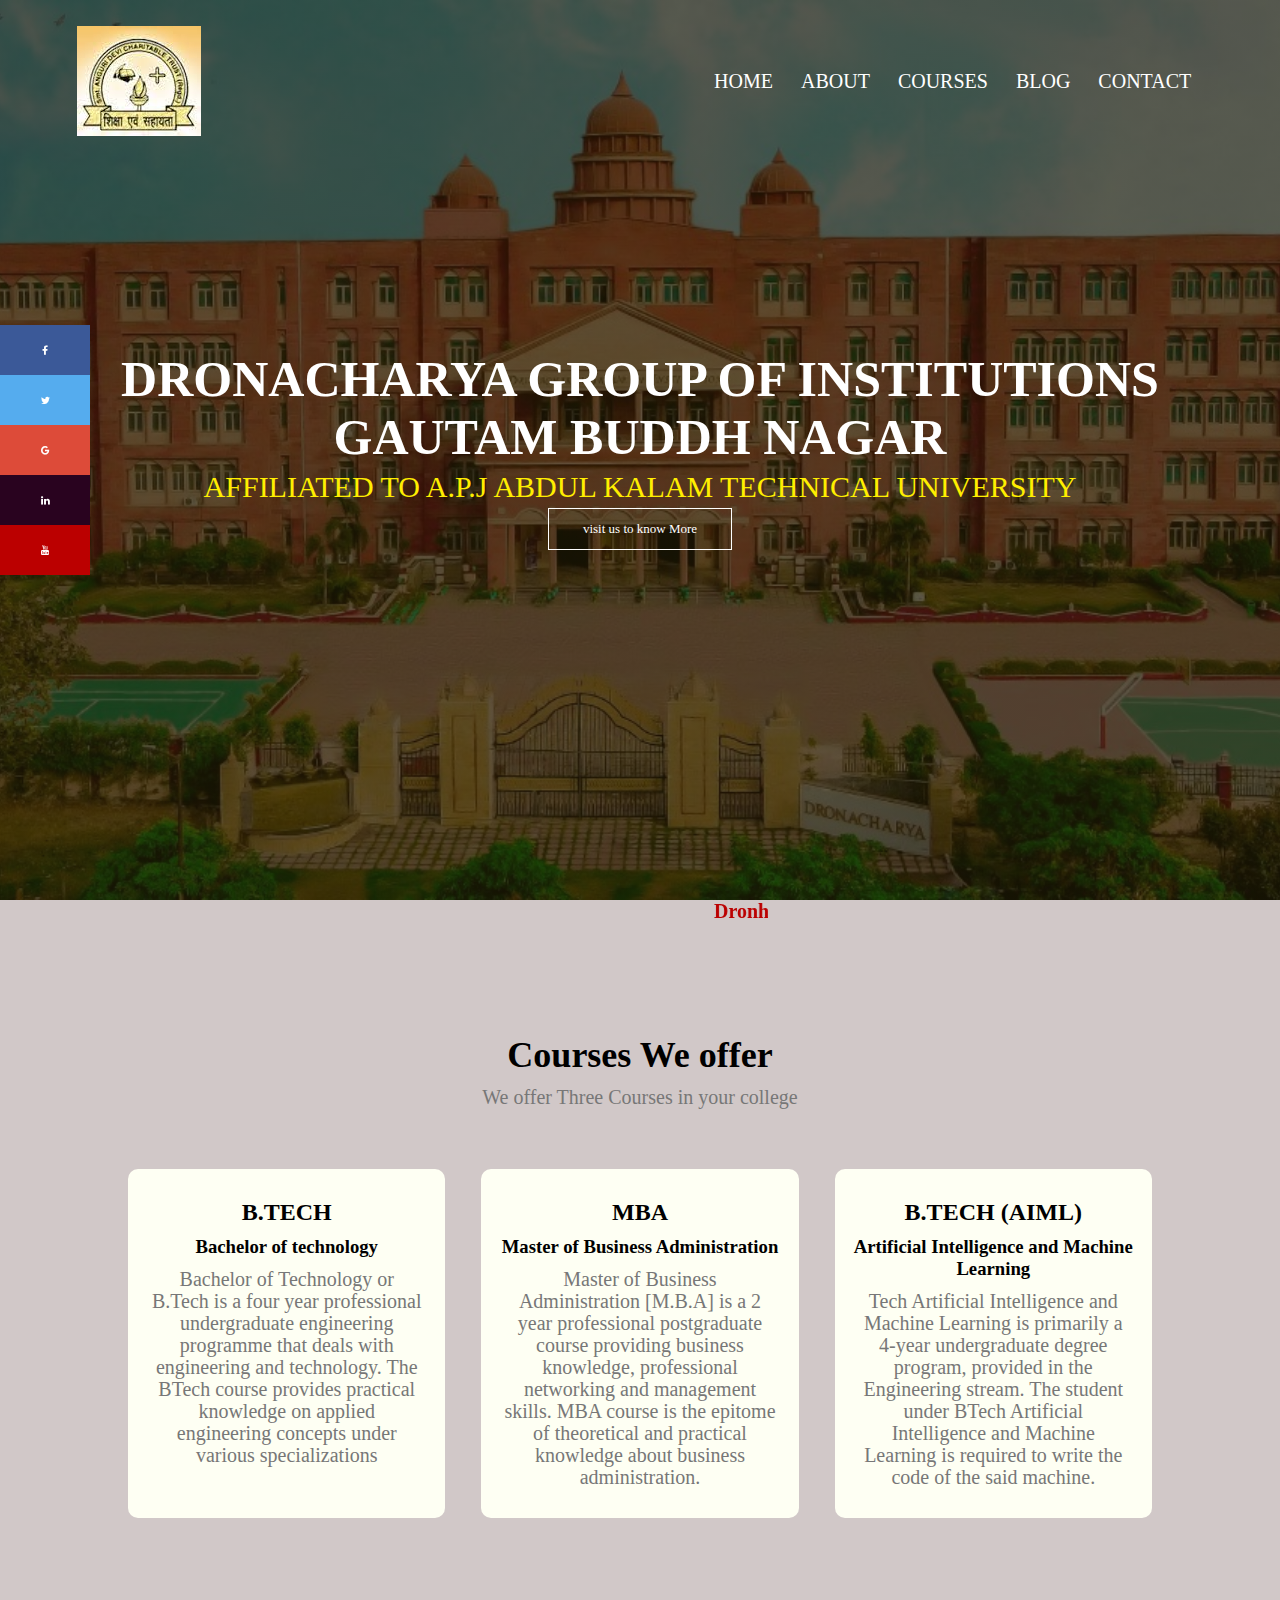
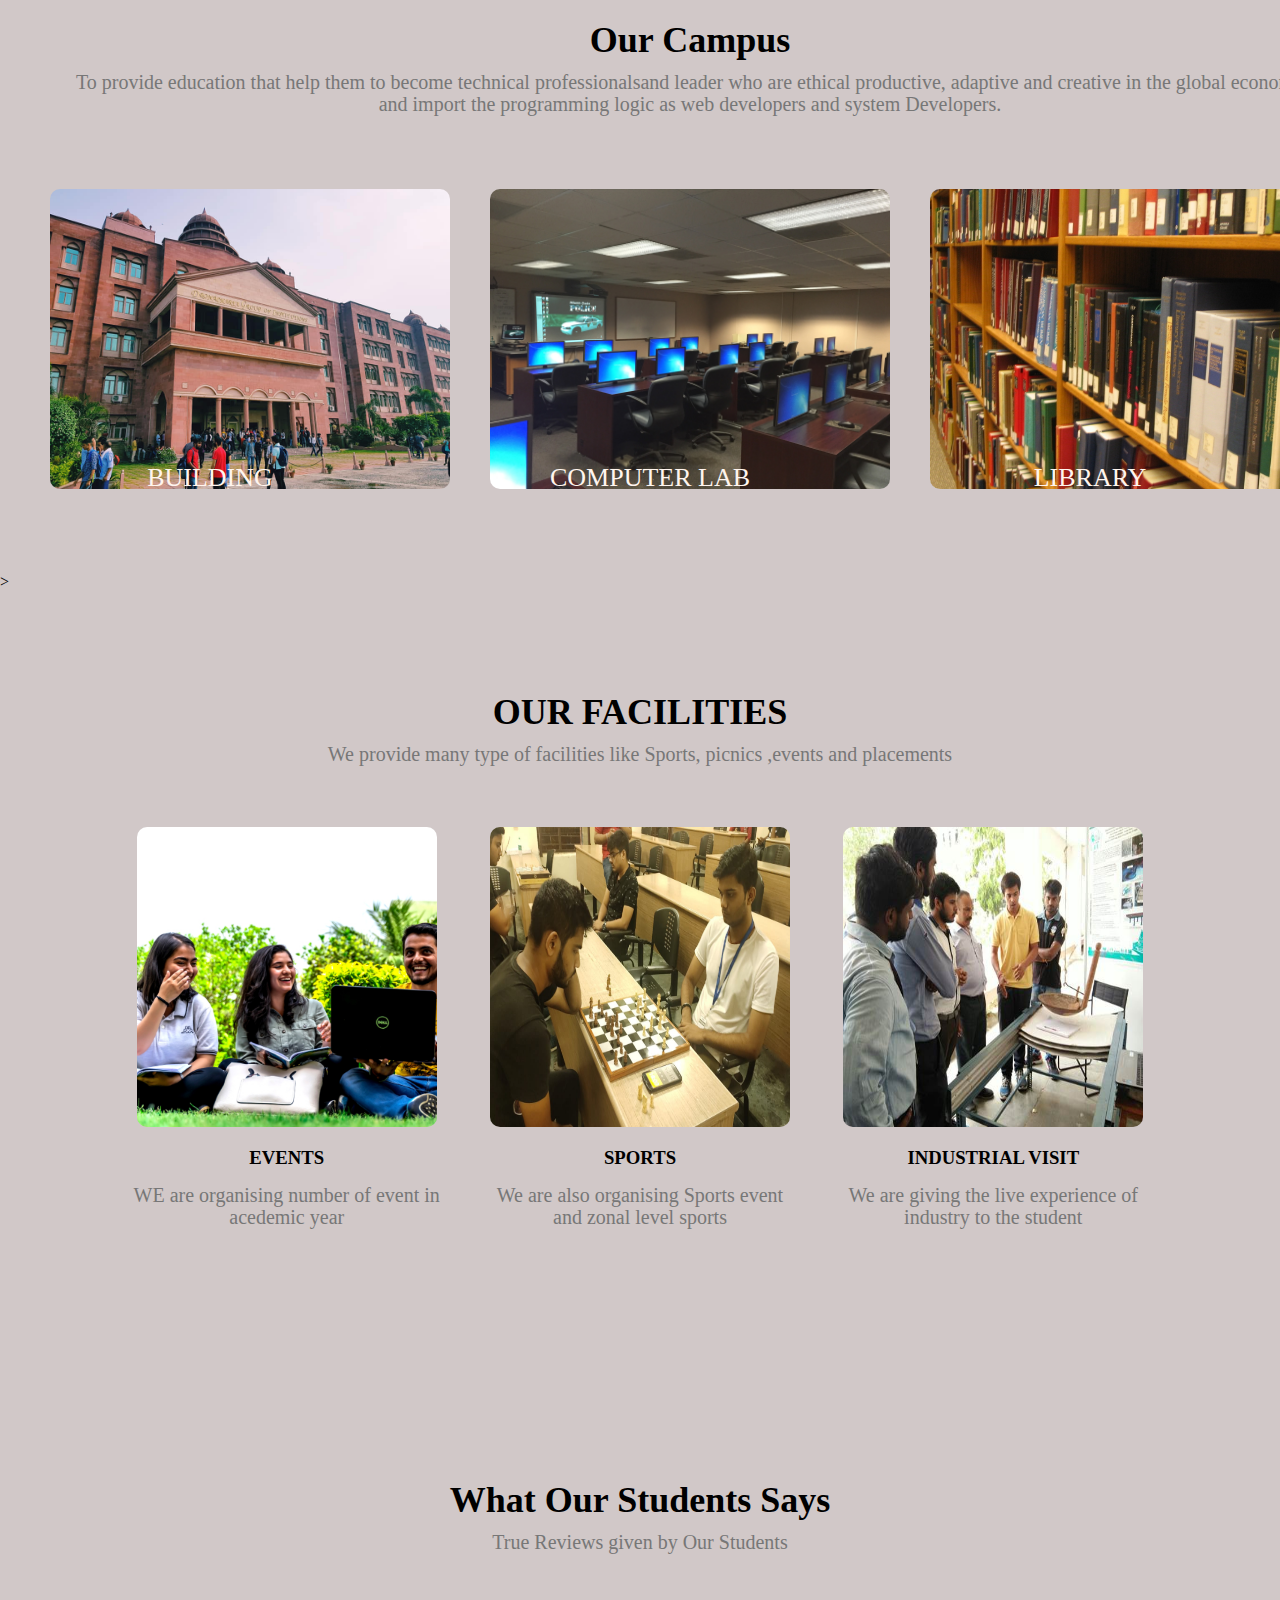
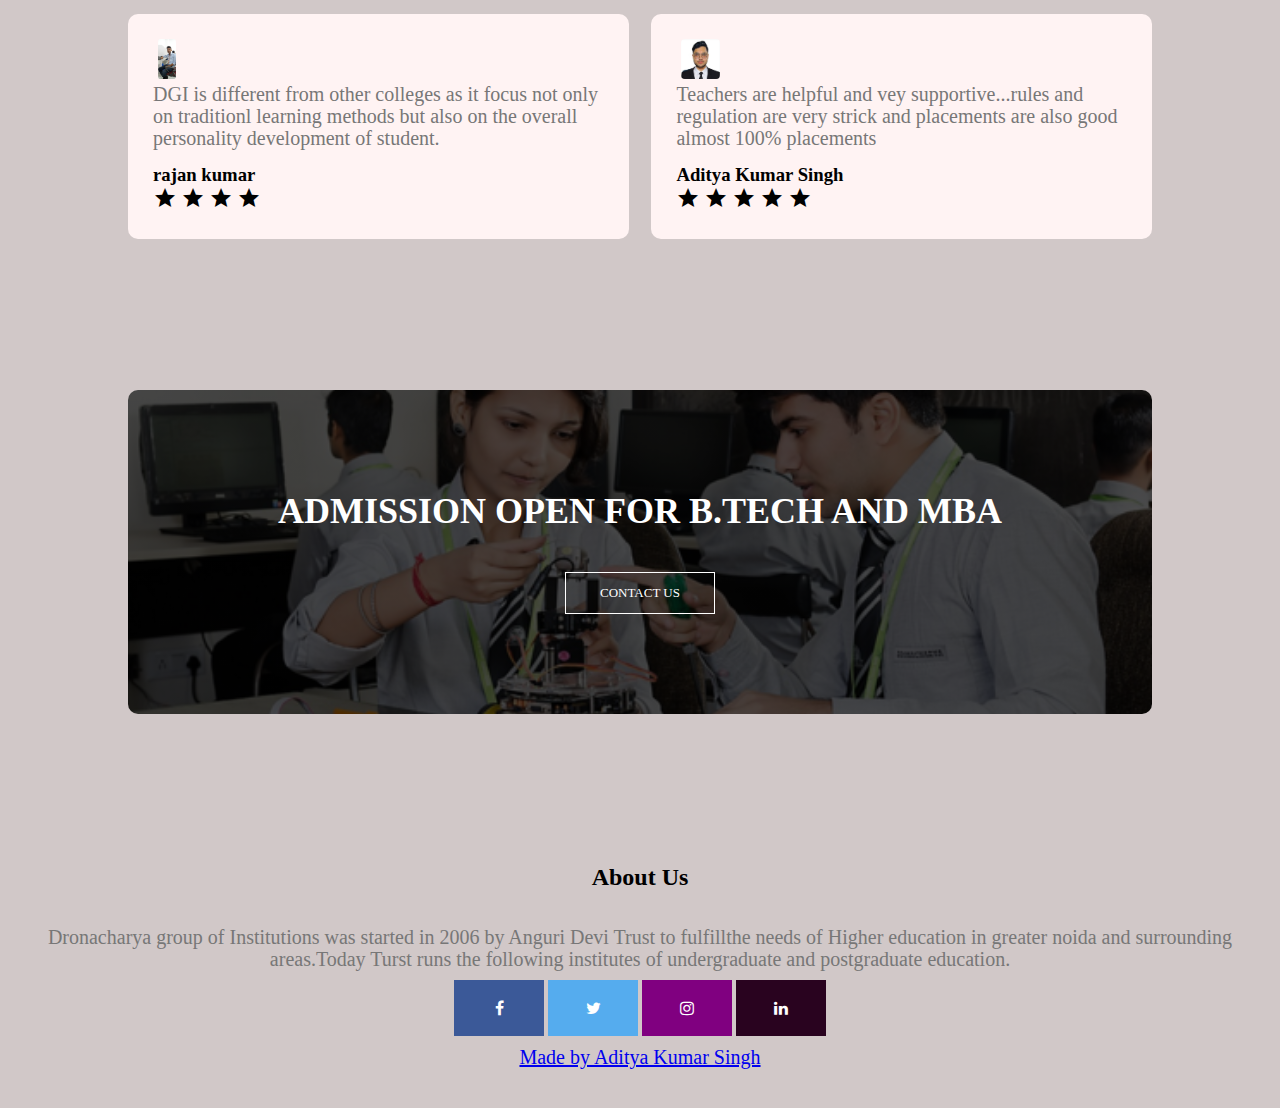
<file: College Website/index.html>
<!DOCTYPE html>
<html lang="en">
<head>
    <meta charset="UTF-8">
    <meta http-equiv="X-UA-Compatible" content="IE=edge">
    <meta name="viewport" content="width=device-width, initial-scale=1.0">
    <link rel="stylesheet" href="style.css">
    <link href="https://fonts.googleapis.com/icon?family=Material+Icons"
      rel="stylesheet">
      <link rel="stylesheet" href="https://cdnjs.cloudflare.com/ajax/libs/font-awesome/4.7.0/css/font-awesome.min.css">
      
    <title>college website</title>
</head>
<body>
    <!--------HEADER SECTION ----------->
  <section class="header">
     <nav>
        <a href="index.html"><img src="logo.jpeg"/></a>
        <div class="nav-links" id="nav-links">
          <ul>
            <li><a href="index.html">HOME</a></li>
            <li><a href="about.html">ABOUT</a></li>
            <li><a href="courses.html">COURSES</a></li>
            <li><a href="blog.html">BLOG</a></li>
            <li><a href="contact.html">CONTACT</a></li>
          </ul>
        </div>
     </nav>
     <div class="text-box">
        <h1>DRONACHARYA GROUP OF INSTITUTIONS GAUTAM BUDDH NAGAR</h1>
        <P>AFFILIATED TO A.P.J ABDUL KALAM TECHNICAL UNIVERSITY </P>
        <a href="" class="hero-btn">visit us to know More</a>
      </div>
    </section> 
    <!------------HEADER SECTION ENDS -----------------------> 

    <!-----------------COURSE SECTION ---------------->
    <marquee class="marquee" width="60%" direction="left" height="30px">
        Dronhackton is going On.last Date of submitting idea is 30th November Registere now.
        </marquee>
    <section class="courses">
        <h1>Courses We offer</h1>
        <p>We offer Three Courses in your college </p>

        <div class="row">
            <div class="course-col">
            <h2>B.TECH</h2>
            <h3>Bachelor of technology</h3>
            <p class="full">Bachelor of Technology or B.Tech is a four year professional undergraduate engineering programme that deals with engineering and technology. The BTech course provides practical knowledge on applied engineering concepts under various specializations</p>
            </div>
            <div class="course-col">
                <h2>MBA</h2>
                <h3>Master of Business Administration</h3>
                <p class="full">Master of Business Administration [M.B.A] is a 2 year professional postgraduate course providing business knowledge, professional networking and management skills. MBA course is the epitome of theoretical and practical knowledge about business administration.</p>
                </div>
                <div class="course-col">
                    <h2>B.TECH (AIML) </h2>
                    <h3>Artificial Intelligence and Machine Learning</h3>
                    <p class="full">Tech Artificial Intelligence and Machine Learning is primarily a 4-year undergraduate degree program, provided in the Engineering stream. The student under BTech Artificial Intelligence and Machine Learning is required to write the code of the said machine.</p>
                    </div>

        </div>
</section>
<!-------------course section end-->

<!-----------our campus section started --------->
<section class="campus">
    <h1>Our Campus</h1>
    <p>To provide education that help them to become technical professionalsand leader who are ethical productive, adaptive and creative in the global economy and import the programming logic as web developers and system Developers. </p>
    <div class="row">
        <div class="campus-col">
            <img src="building.jpeg" height="300px" width="400px">
            <div class="layer">
                <h3>BUILDING</h3>
            </div>
        </div>
        <div class="campus-col">
            <img src="computerlab.jpeg" height="300px" width="400px">
            <div class="layer">
                <h3>COMPUTER LAB</h3>
            </div>
        </div>
        <div class="campus-col">
            <img src="libraray.jpeg" height="300px" width="400px">
            <div class="layer">
                <h3>LIBRARY</h3>
            </div>
        </div>
    </div>
</section>
<!------------campus section section end---------->

<!----------------our facilities start here--------->
><div class="facility">
    <h1>OUR FACILITIES</h1>
    <P>We provide many type of facilities like Sports, picnics ,events and placements</P>
    <div class="row">
        <div class="facility-col">
            <img src="Campus-Life.jpg" alt="" height="300px" width="300px">
            <h3>EVENTS</h3>
            <P>WE are organising number of event in acedemic year</P>
        </div>
        
        <div class="facility-col">
            <img src="Sports.jpg" alt="" height="300px" width="300px">
            <h3>SPORTS</h3>
            <P>We are also organising Sports event and zonal level sports</P>
        </div>

        <div class="facility-col">
            <img src="industrial.jpg" alt="" height="300px" width="300px">
            <h3>INDUSTRIAL VISIT</h3>
            <P>We are giving the live experience of industry to the student</P>
        </div>
    </div>
</div>

<!---------testimonials start here--------------------------------------------------->

<div class="testimonials">
    <section>
        <h1>What Our Students Says</h1>
        <p>True Reviews given by Our Students </p>
        
        <div class="row">
            <div class="testimonial-col">
                <div>
                    <img src="reviews.jpg" alt="">
                    <p>DGI is different from other colleges as it focus not only on traditionl learning methods but also on the overall personality development of student.</p>
                    <h3>
                        rajan kumar 
                    </h3>
                    <span class="material-icons">star</span>
                    <span class="material-icons">star</span>
                    <span class="material-icons">star</span>
                    <span class="material-icons">star</span>
                </div>
            </div>
            <div class="testimonial-col">
                <div>
                    <img src="review1.jpg" alt="">
                    <p> Teachers are helpful and vey supportive...rules and regulation are very strick and placements are also good almost 100% placements </p>
                    <h3>
                        Aditya Kumar Singh
                    </h3>
                    <span class="material-icons">star</span>
                    <span class="material-icons">star</span>
                    <span class="material-icons">star</span>
                    <span class="material-icons">star</span>
                    <span class="material-icons">star</span>


                </div>
            </div>
        </div>
    </section>
</div>
<!-------------------------testomonial ends here------------------------>

<!-----------call to Aaction here--------------------------------------->
<section>
    <div class="cta">
        <h1>ADMISSION OPEN FOR B.TECH AND MBA</h1>
        <a  href="" class="hero-btn">CONTACT US</a>
    </div>
</section>
<!---------call to action ends here-------------->
<!-------------about us--------------------------->
<section class="footer">
    <h2>About Us</h2>
    <p>Dronacharya group of Institutions was started in 2006 by Anguri Devi Trust to fulfillthe needs of Higher education in greater noida and surrounding areas.Today Turst runs the following institutes of undergraduate and postgraduate education.</p>
    <a href="https://www.facebook.com/DronacharyaGreaterNoida/about/?ref=page_internal" class="fa fa-facebook"></a>
    <a href="https://twitter.com/DronacharyaDgi?ref_src=twsrc%5Egoogle%7Ctwcamp%5Eserp%7Ctwgr%5Eauthor" class="fa fa-twitter"></a>
    <a href="https://www.instagram.com/dgi_dronacharya/?hl=en" class="fa fa-instagram"></a>
    <a href="https://in.linkedin.com/school/dronacharya-group-of-institutions-delhi-ncr-28b379186/" class="fa fa-linkedin"></a>
    <p>
    <a href="https://www.instagram.com/aditya0_8284/">Made by Aditya Kumar Singh</a>
    </p>
</section>
<div class="icon-bar">
    <a href="https://www.facebook.com/DronacharyaGreaterNoida/about/?ref=page_internal" class="facebook"><i class="fa fa-facebook"></i></a>
    <a href="https://twitter.com/DronacharyaDgi?ref_src=twsrc%5Egoogle%7Ctwcamp%5Eserp%7Ctwgr%5Eauthor" class="twitter"><i class="fa fa-twitter"></i></a>
    <a href="https://gnindia.dronacharya.info/" class="google"><i class="fa fa-google"></i></a>
    <a href="https://in.linkedin.com/school/dronacharya-group-of-institutions-delhi-ncr-28b379186/" class="linkedin"><i class="fa fa-linkedin"></i></a>
    <a href="https://www.youtube.com/channel/UCuPG39l654PiEDdRs7hkOzw" class="youtube"><i class="fa fa-youtube"></i></a>
  </div>
</body>
</html>
</file>
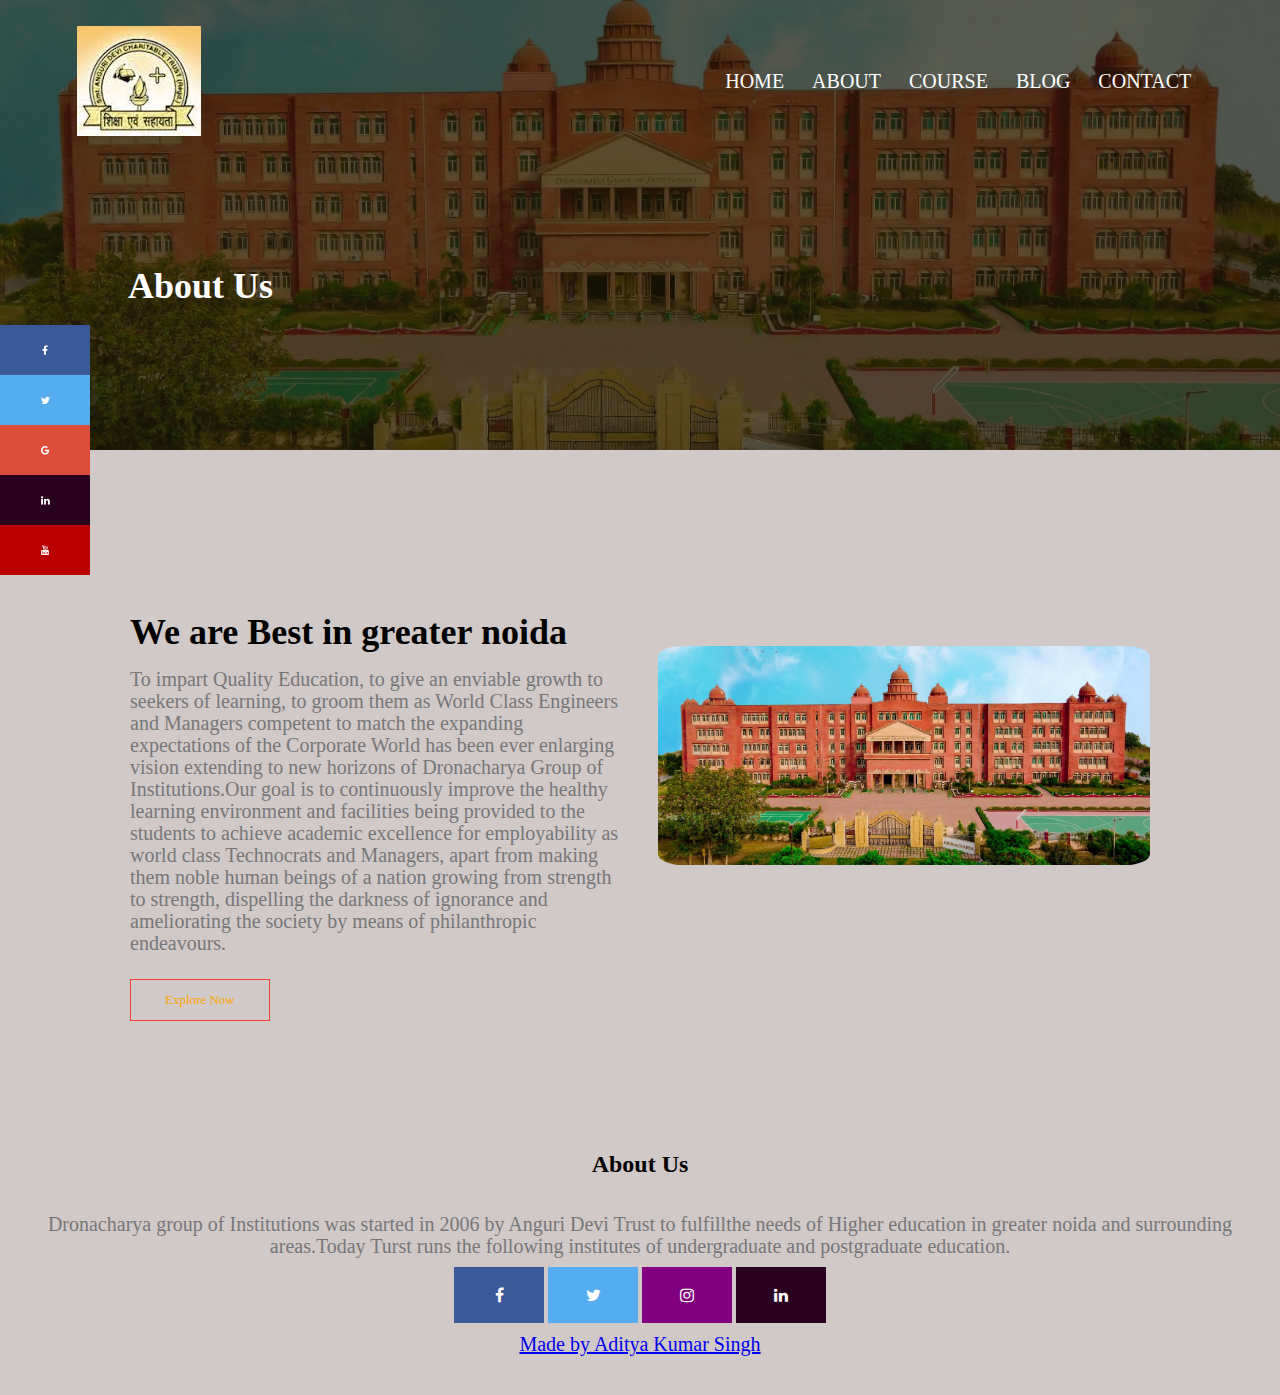
<file: College Website/about.html>
<!DOCTYPE html>
<html lang="en">
<head>
    <meta charset="UTF-8">
    <meta http-equiv="X-UA-Compatible" content="IE=edge">
    <meta name="viewport" content="width=device-width, initial-scale=1.0">
    <link rel="stylesheet" href="style.css">
    <link href="https://fonts.googleapis.com/icon?family=Material+Icons"
      rel="stylesheet">
      <link rel="stylesheet" href="https://cdnjs.cloudflare.com/ajax/libs/font-awesome/4.7.0/css/font-awesome.min.css">
      
    <title>college website</title>
</head>
<body>
    <!--------HEADER SECTION ----------->
  <section class="sub-header">
     <nav>
        <a href="index.html"><img src="logo.jpeg"</a>
        <div class="nav-links" id="nav-links">
          <ul>
            <li><a href="index.html">HOME</a></li>
            <li><a href="about.html">ABOUT</a></li>
            <li><a href="courses.html">COURSE</a></li>
            <li><a href="blog.html">BLOG</a></li>
            <li><a href="contact.html">CONTACT</a></li>
          </ul>
        </div>
     </nav>
     <h1>About Us</h1>
  </section>
  <!---------about us------->
  <section class="about-us">
  <div class="row">
    <div class="about-col">
    <h1>We are Best in greater noida</h1>
  <p>To impart Quality Education, to give an enviable growth to seekers of learning, to groom them as World Class Engineers and Managers competent to match the expanding expectations of the Corporate World has been ever enlarging vision extending to new horizons of Dronacharya Group of Institutions.Our goal is to continuously improve the healthy learning environment and facilities being provided to the students to achieve academic excellence for employability as world class Technocrats and Managers, apart from making them noble human beings of a nation growing from strength to strength, dispelling the darkness of ignorance and ameliorating the society by means of philanthropic endeavours.</p>
 <a href="" class="hero-btn red-btn">Explore Now</a> 
  </div>
  <div class="about-col">
    <img src="sectionimage.jpg">
  </div>
</div>
</section>
     
<section class="footer">
    <h2>About Us</h2>
    <p>Dronacharya group of Institutions was started in 2006 by Anguri Devi Trust to fulfillthe needs of Higher education in greater noida and surrounding areas.Today Turst runs the following institutes of undergraduate and postgraduate education.</p>
    <a href="https://www.facebook.com/DronacharyaGreaterNoida/about/?ref=page_internal" class="fa fa-facebook"></a>
    <a href="https://twitter.com/DronacharyaDgi?ref_src=twsrc%5Egoogle%7Ctwcamp%5Eserp%7Ctwgr%5Eauthor" class="fa fa-twitter"></a>
    <a href="https://www.instagram.com/dgi_dronacharya/?hl=en" class="fa fa-instagram"></a>
    <a href="https://in.linkedin.com/school/dronacharya-group-of-institutions-delhi-ncr-28b379186/" class="fa fa-linkedin"></a>
    <p>
    <a href="https://www.instagram.com/aditya0_8284/">Made by Aditya Kumar Singh</a>
    </p>
</section>
<div class="icon-bar">
    <a href="https://www.facebook.com/DronacharyaGreaterNoida/about/?ref=page_internal" class="facebook"><i class="fa fa-facebook"></i></a>
    <a href="https://twitter.com/DronacharyaDgi?ref_src=twsrc%5Egoogle%7Ctwcamp%5Eserp%7Ctwgr%5Eauthor" class="twitter"><i class="fa fa-twitter"></i></a>
    <a href="https://gnindia.dronacharya.info/" class="google"><i class="fa fa-google"></i></a>
    <a href="https://in.linkedin.com/school/dronacharya-group-of-institutions-delhi-ncr-28b379186/" class="linkedin"><i class="fa fa-linkedin"></i></a>
    <a href="https://www.youtube.com/channel/UCuPG39l654PiEDdRs7hkOzw" class="youtube"><i class="fa fa-youtube"></i></a>
  </div>
  



</body>
</html>
</file>
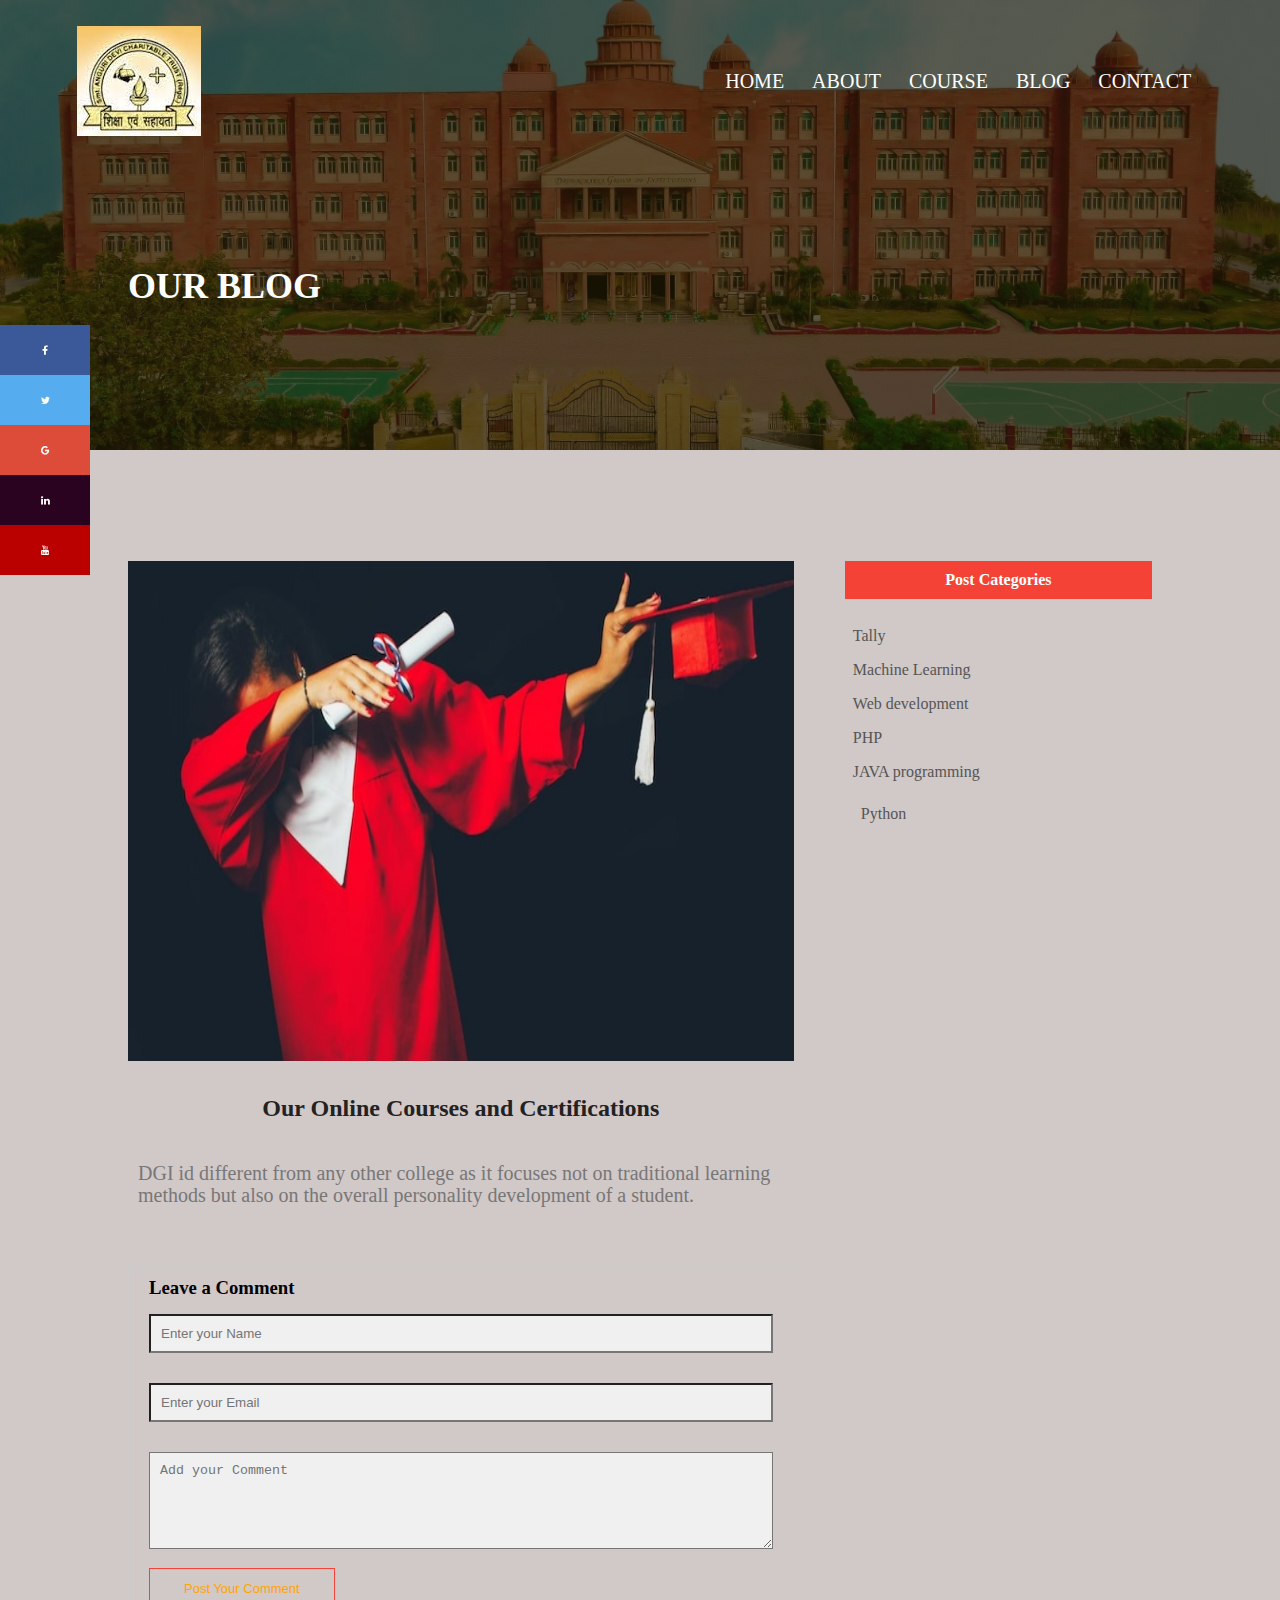
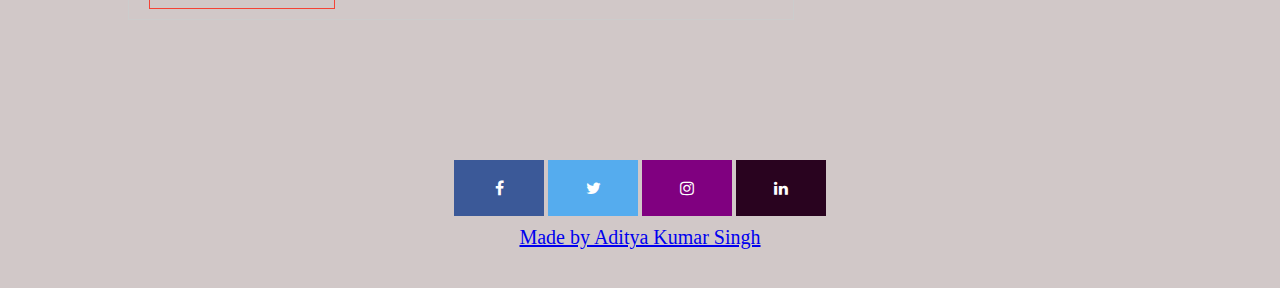
<file: College Website/blog.html>
<!DOCTYPE html>
<html lang="en">
<head>
    <meta charset="UTF-8">
    <meta http-equiv="X-UA-Compatible" content="IE=edge">
    <meta name="viewport" content="width=device-width, initial-scale=1.0">
    <link rel="stylesheet" href="style.css">
    <link href="https://fonts.googleapis.com/icon?family=Material+Icons"
      rel="stylesheet">
      <link rel="stylesheet" href="https://cdnjs.cloudflare.com/ajax/libs/font-awesome/4.7.0/css/font-awesome.min.css">
      
    <title>college website</title>
</head>
<body>
    <!--------HEADER SECTION ----------->
  <section class="sub-header">
     <nav>
        <a href="index.html"><img src="logo.jpeg"</a>
        <div class="nav-links" id="nav-links">
          <ul>
            <li><a href="index.html">HOME</a></li>
            <li><a href="about.html">ABOUT</a></li>
            <li><a href="courses.html">COURSE</a></li>
            <li><a href="blog.html">BLOG</a></li>
            <li><a href="contact.html">CONTACT</a></li>
          </ul>
        </div>
     </nav>
     <h1>OUR BLOG</h1>
  </section>

  <!----------blog page -------------------->
  <section class="blog-content">
    <div class="row">
        <div class="blog-left">
            <img src="degree.jpg" height="500px" width="300px">
            <h2>Our Online Courses and Certifications</h2>
            <p>DGI id different from any other college as it focuses not on traditional learning methods but also on the overall personality development of a student.</p>
            <div class="comment-box">
                <h3>Leave a Comment</h3>
                <form class="comment-form" action="">
                    <input type="text" placeholder="Enter your Name">
                    <input type="text" placeholder="Enter your Email">
                    <textarea rows="5" placeholder="Add your Comment"></textarea>
                    <button type="submit" class="hero-btn red-btn">Post Your Comment</button>
                </form>
            </div>
        </div>
        <div class="blog-right">
            <h3>Post Categories</h3>
            <div>
                <span>Tally</span>
            </div>
            <div>
                <span>Machine Learning</span>
            </div>
            <div>
                <span>Web development</span>
            </div>
            <div>
                <span>PHP</span>
            </div>
            <div>
                <span>JAVA programming</span>
            </div>
            <div>
                <div>
                    <span>Python</span>
                </div>
            </div>
        </div>
     </div>

  </section>
  
  <section class="footer">
    
    <a href="https://www.facebook.com/DronacharyaGreaterNoida/about/?ref=page_internal" class="fa fa-facebook"></a>
    <a href="https://twitter.com/DronacharyaDgi?ref_src=twsrc%5Egoogle%7Ctwcamp%5Eserp%7Ctwgr%5Eauthor" class="fa fa-twitter"></a>
    <a href="https://www.instagram.com/dgi_dronacharya/?hl=en" class="fa fa-instagram"></a>
    <a href="https://in.linkedin.com/school/dronacharya-group-of-institutions-delhi-ncr-28b379186/" class="fa fa-linkedin"></a>
    <p>
    <a href="https://www.instagram.com/aditya0_8284/">Made by Aditya Kumar Singh</a>
    </p>
</section>
<div class="icon-bar">
    <a href="https://www.facebook.com/DronacharyaGreaterNoida/about/?ref=page_internal" class="facebook"><i class="fa fa-facebook"></i></a>
    <a href="https://twitter.com/DronacharyaDgi?ref_src=twsrc%5Egoogle%7Ctwcamp%5Eserp%7Ctwgr%5Eauthor" class="twitter"><i class="fa fa-twitter"></i></a>
    <a href="https://gnindia.dronacharya.info/" class="google"><i class="fa fa-google"></i></a>
    <a href="https://in.linkedin.com/school/dronacharya-group-of-institutions-delhi-ncr-28b379186/" class="linkedin"><i class="fa fa-linkedin"></i></a>
    <a href="https://www.youtube.com/channel/UCuPG39l654PiEDdRs7hkOzw" class="youtube"><i class="fa fa-youtube"></i></a>
  </div>
  </body>
</html>
</file>
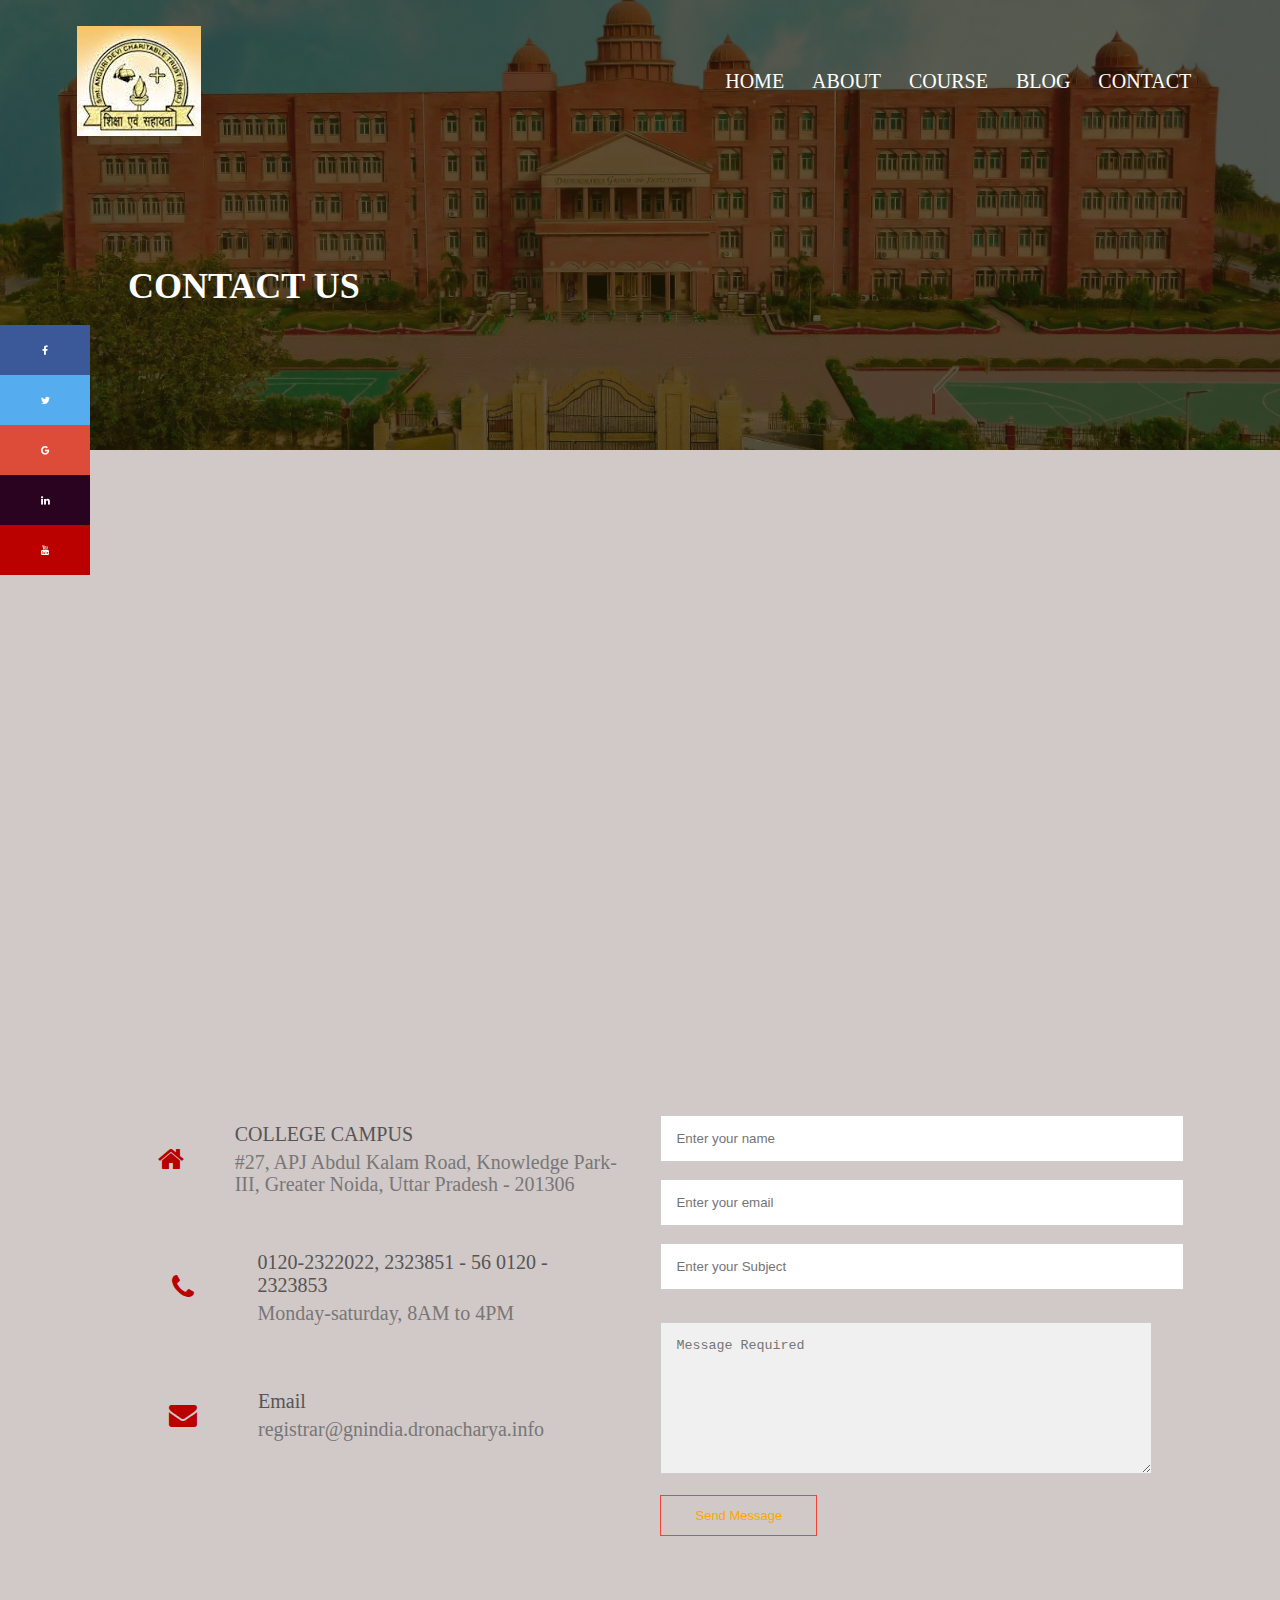
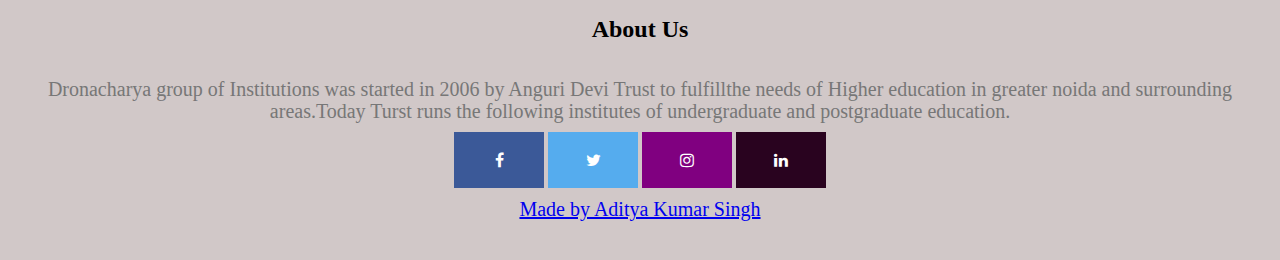
<file: College Website/contact.html>
<!DOCTYPE html>
<html lang="en">
  <head>
    <meta charset="UTF-8" />
    <meta http-equiv="X-UA-Compatible" content="IE=edge" />
    <meta name="viewport" content="width=device-width, initial-scale=1.0" />
    <link rel="stylesheet" href="style.css" />
    <link
      href="https://fonts.googleapis.com/icon?family=Material+Icons"
      rel="stylesheet"
    />
    <link
      rel="stylesheet"
      href="https://cdnjs.cloudflare.com/ajax/libs/font-awesome/4.7.0/css/font-awesome.min.css"
    />

    <title>college website</title>
  </head>
  <body>
    <!--------HEADER SECTION ----------->
    <section class="sub-header">
      <nav>
        <a href="index.html"><img src="logo.jpeg"</a>
        <div class="nav-links" id="nav-links">
          <ul>
            <li><a href="index.html">HOME</a></li>
            <li><a href="about.html">ABOUT</a></li>
            <li><a href="courses.html">COURSE</a></li>
            <li><a href="blog.html">BLOG</a></li>
            <li><a href="contact.html">CONTACT</a></li>
          </ul>
        </div>
      </nav>
      <h1>CONTACT US</h1>
    </section>
    <!------------contant of content us--------------->
    <section class="location">
      <iframe
        src="https://www.google.com/maps/embed?pb=!1m18!1m12!1m3!1d3507.1184138351246!2d77.47820316464913!3d28.475980332479885!2m3!1f0!2f0!3f0!3m2!1i1024!2i768!4f13.1!3m3!1m2!1s0x390cea052e4af691%3A0x16e3e3e82a7dbd8a!2sDronacharya%20Group%20of%20Institutions!5e0!3m2!1sen!2sin!4v1669453399711!5m2!1sen!2sin"
        width="600"
        height="450"
        style="border: 0"
        allowfullscreen=""
        loading="lazy"
        referrerpolicy="no-referrer-when-downgrade"
      ></iframe>
    </section>
    <section class="contact-us">
      <div class="row">
        <div class="contact-col">
          <div>
            <a href="" class="fa fa-home"></a>
            <span>
              <h5>COLLEGE CAMPUS</h5>
              <p>
                #27, APJ Abdul Kalam Road, Knowledge Park-III, Greater Noida,
                Uttar Pradesh - 201306
              </p>
            </span>
          </div>
          <div>
            <a href="" class="fa fa-phone"></a>
            <span>
              <h5>0120-2322022, 2323851 - 56
                0120 - 2323853</h5>
              <p>
               Monday-saturday, 8AM to 4PM
              </p>
            </span>
          </div>
          <div>
            <a href="" class="fa fa-envelope"></a>
            <span>
              <h5>Email</h5>
              <p>
                registrar@gnindia.dronacharya.info
              </p>
            </span>
          </div>
        </div>
        <div class="contact-col">
            <form action="" method="">
                <input type="text" name="name" placeholder="Enter your name">
                <input type="text" name="email" placeholder="Enter your email">
                <input type="text" name="Subject" placeholder="Enter your Subject">
                <textarea name="" id="" rows="8" placeholder="Message Required"></textarea>
                <button type="submit" class="hero-btn red-btn">Send Message</button>
            </form>
        </div>
      </div>
    </section>

    <div class="icon-bar">
      <a
        href="https://www.facebook.com/DronacharyaGreaterNoida/about/?ref=page_internal"
        class="facebook"
        ><i class="fa fa-facebook"></i
      ></a>
      <a
        href="https://twitter.com/DronacharyaDgi?ref_src=twsrc%5Egoogle%7Ctwcamp%5Eserp%7Ctwgr%5Eauthor"
        class="twitter"
        ><i class="fa fa-twitter"></i
      ></a>
      <a href="https://gnindia.dronacharya.info/" class="google"
        ><i class="fa fa-google"></i
      ></a>
      <a
        href="https://in.linkedin.com/school/dronacharya-group-of-institutions-delhi-ncr-28b379186/"
        class="linkedin"
        ><i class="fa fa-linkedin"></i
      ></a>
      <a
        href="https://www.youtube.com/channel/UCuPG39l654PiEDdRs7hkOzw"
        class="youtube"
        ><i class="fa fa-youtube"></i
      ></a>
    </div>
    <section class="footer">
        <h2>About Us</h2>
        <p>Dronacharya group of Institutions was started in 2006 by Anguri Devi Trust to fulfillthe needs of Higher education in greater noida and surrounding areas.Today Turst runs the following institutes of undergraduate and postgraduate education.</p>
        <a href="https://www.facebook.com/DronacharyaGreaterNoida/about/?ref=page_internal" class="fa fa-facebook"></a>
        <a href="https://twitter.com/DronacharyaDgi?ref_src=twsrc%5Egoogle%7Ctwcamp%5Eserp%7Ctwgr%5Eauthor" class="fa fa-twitter"></a>
        <a href="https://www.instagram.com/dgi_dronacharya/?hl=en" class="fa fa-instagram"></a>
        <a href="https://in.linkedin.com/school/dronacharya-group-of-institutions-delhi-ncr-28b379186/" class="fa fa-linkedin"></a>
        <p>
        <a href="https://www.instagram.com/aditya0_8284/">Made by Aditya Kumar Singh</a>
        </p>
    </section>
    <div class="icon-bar">
        <a href="https://www.facebook.com/DronacharyaGreaterNoida/about/?ref=page_internal" class="facebook"><i class="fa fa-facebook"></i></a>
        <a href="https://twitter.com/DronacharyaDgi?ref_src=twsrc%5Egoogle%7Ctwcamp%5Eserp%7Ctwgr%5Eauthor" class="twitter"><i class="fa fa-twitter"></i></a>
        <a href="https://gnindia.dronacharya.info/" class="google"><i class="fa fa-google"></i></a>
        <a href="https://in.linkedin.com/school/dronacharya-group-of-institutions-delhi-ncr-28b379186/" class="linkedin"><i class="fa fa-linkedin"></i></a>
        <a href="https://www.youtube.com/channel/UCuPG39l654PiEDdRs7hkOzw" class="youtube"><i class="fa fa-youtube"></i></a>
      </div>
  </body>
</html>
</file>
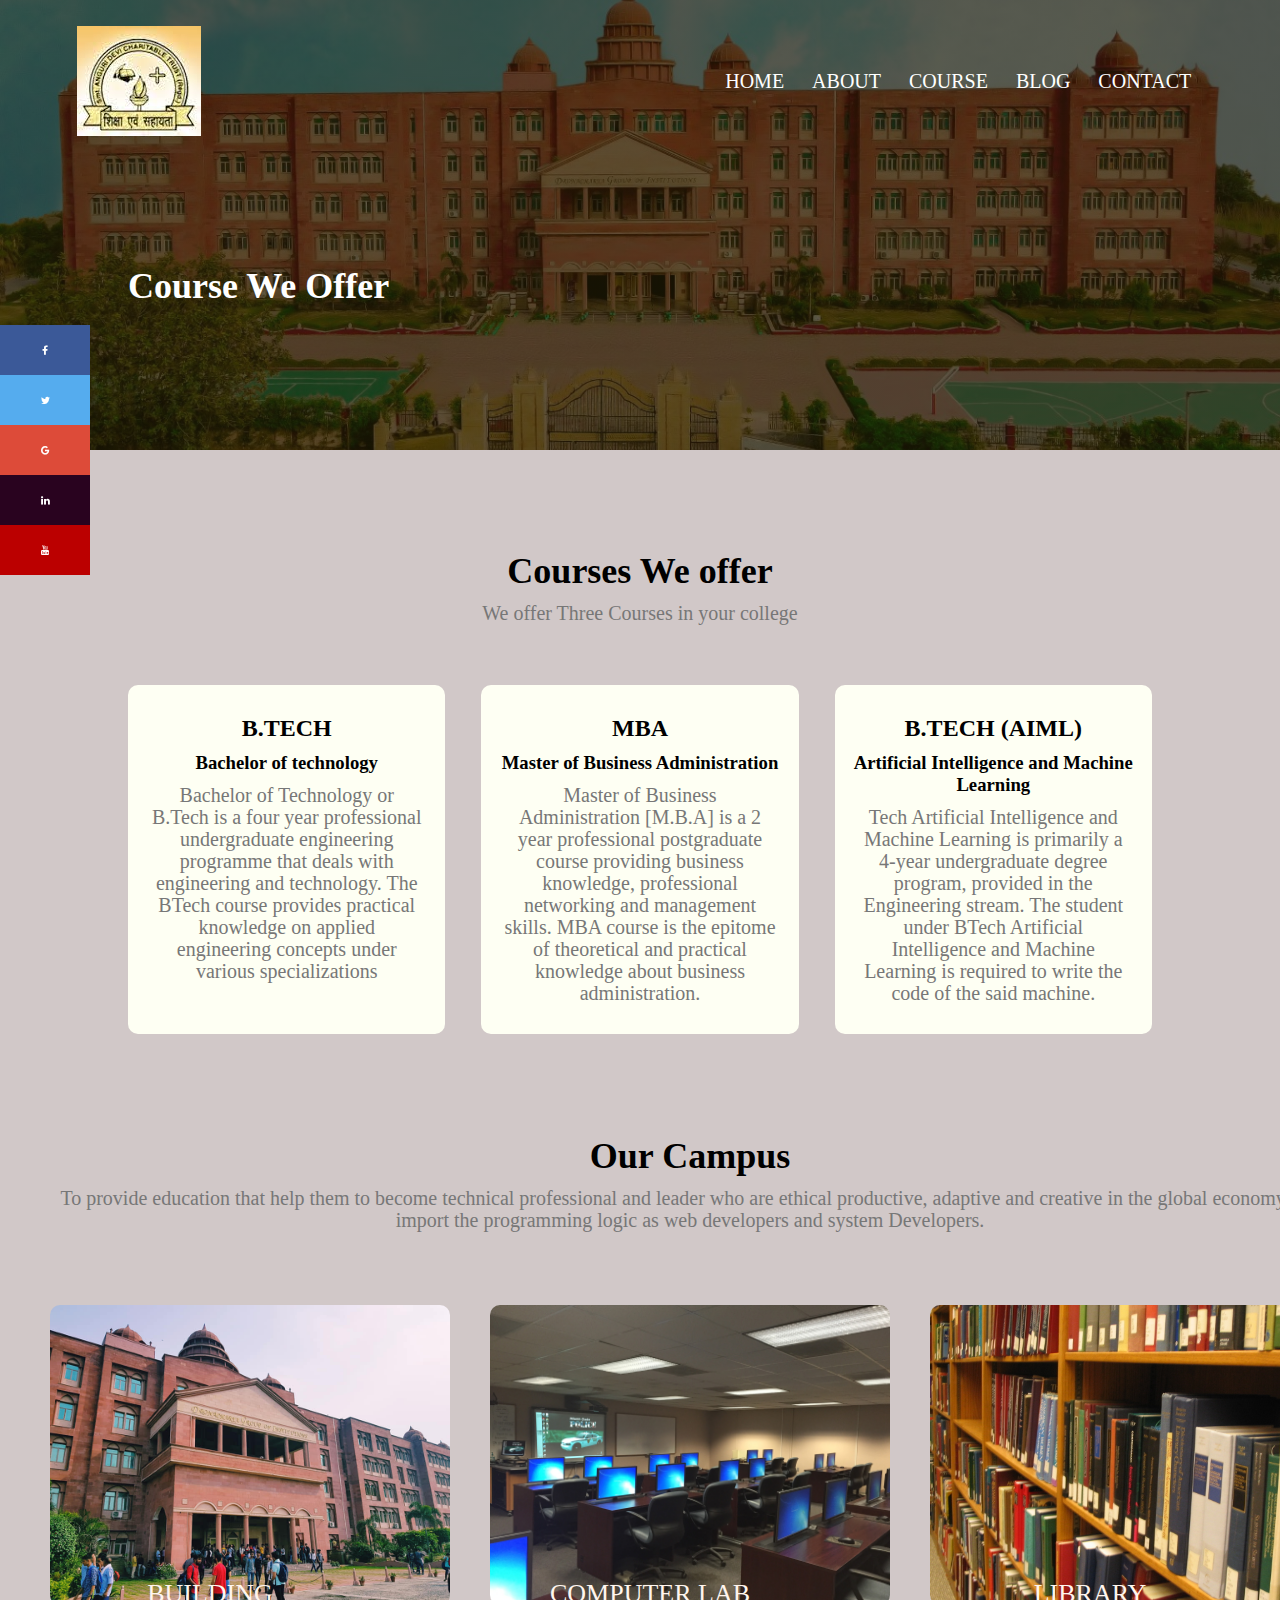
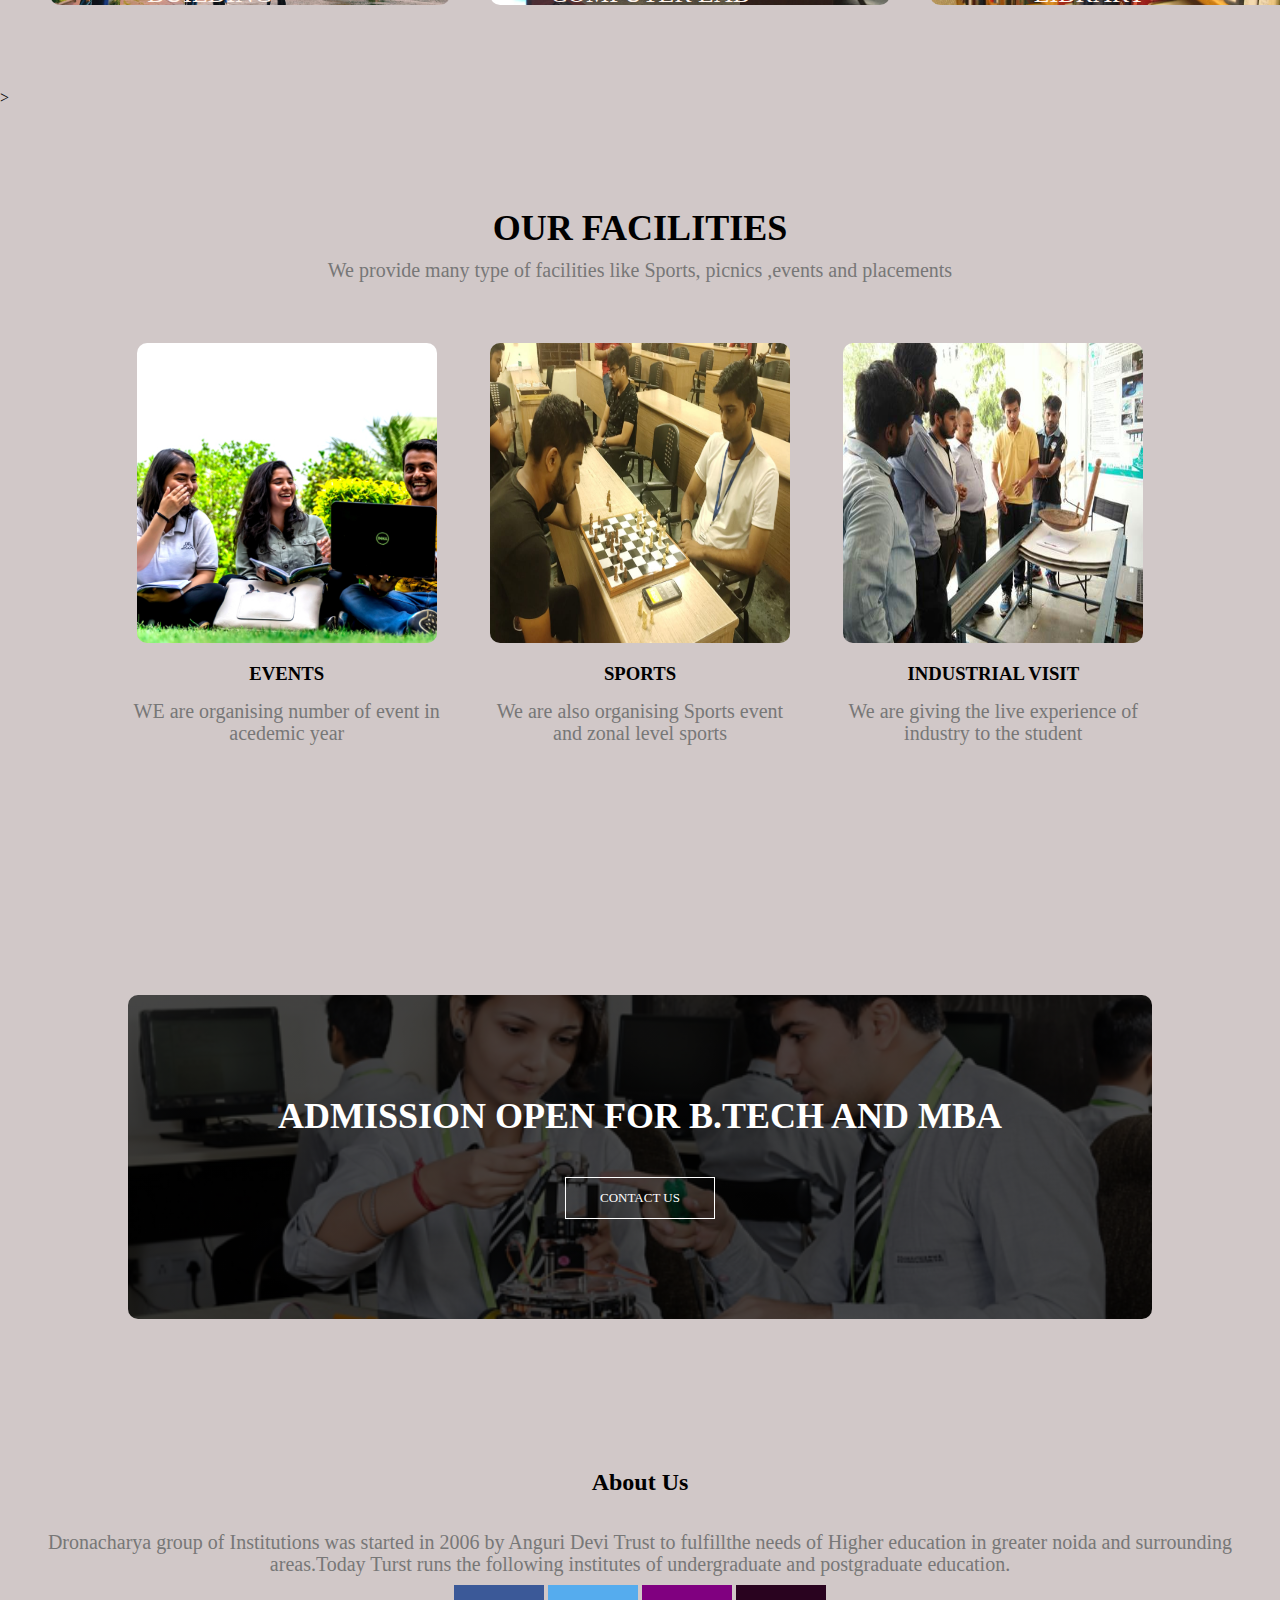
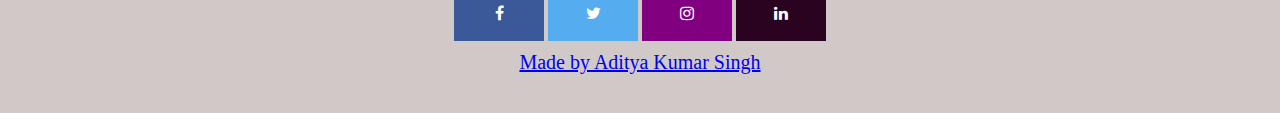
<file: College Website/courses.html>
<!DOCTYPE html>
<html lang="en">
<head>
    <meta charset="UTF-8">
    <meta http-equiv="X-UA-Compatible" content="IE=edge">
    <meta name="viewport" content="width=device-width, initial-scale=1.0">
    <link rel="stylesheet" href="style.css">
    <link href="https://fonts.googleapis.com/icon?family=Material+Icons"
      rel="stylesheet">
      <link rel="stylesheet" href="https://cdnjs.cloudflare.com/ajax/libs/font-awesome/4.7.0/css/font-awesome.min.css">
      
    <title>college website</title>
</head>
<body>
    <section class="sub-header">
        <nav>
           <a href="index.html"><img src="logo.jpeg"></a>
           <div class="nav-links" id="nav-links">
             <ul>
               <li><a href="index.html">HOME</a></li>
               <li><a href="about.html">ABOUT</a></li>
               <li><a href="courses.html">COURSE</a></li>
               <li><a href="blog.html">BLOG</a></li>
               <li><a href="contact.html">CONTACT</a></li>
             </ul>
           </div>
        </nav>
        <h1>Course We Offer</h1>
     </section>

    <!-----------------COURSE SECTION ---------------->

    <section class="courses">
        <h1>Courses We offer</h1>
        <p>We offer Three Courses in your college </p>

        <div class="row">
            <div class="course-col">
            <h2>B.TECH</h2>
            <h3>Bachelor of technology</h3>
            <p class="full">Bachelor of Technology or B.Tech is a four year professional undergraduate engineering programme that deals with engineering and technology. The BTech course provides practical knowledge on applied engineering concepts under various specializations</p>
            </div>
            <div class="course-col">
                <h2>MBA</h2>
                <h3>Master of Business Administration</h3>
                <p class="full">Master of Business Administration [M.B.A] is a 2 year professional postgraduate course providing business knowledge, professional networking and management skills. MBA course is the epitome of theoretical and practical knowledge about business administration.</p>
                </div>
                <div class="course-col">
                    <h2>B.TECH (AIML) </h2>
                    <h3>Artificial Intelligence and Machine Learning</h3>
                    <p class="full">Tech Artificial Intelligence and Machine Learning is primarily a 4-year undergraduate degree program, provided in the Engineering stream. The student under BTech Artificial Intelligence and Machine Learning is required to write the code of the said machine.</p>
                    </div>

        </div>
</section>
<!-------------course section end-->

<!-----------our campus section started --------->
<section class="campus">
    <h1>Our Campus</h1>
    <p>To provide education that help them to become technical professional and leader who are ethical productive, adaptive and creative in the global economy and import the programming logic as web developers and system Developers. </p>
    <div class="row">
        <div class="campus-col">
            <img src="building.jpeg" height="300px" width="400px">
            <div class="layer">
                <h3>BUILDING</h3>
            </div>
        </div>
        <div class="campus-col">
            <img src="computerlab.jpeg" height="300px" width="400px">
            <div class="layer">
                <h3>COMPUTER LAB</h3>
            </div>
        </div>
        <div class="campus-col">
            <img src="libraray.jpeg" height="300px" width="400px">
            <div class="layer">
                <h3>LIBRARY</h3>
            </div>
        </div>
    </div>
</section>
<!------------campus section section end---------->

<!----------------our facilities start here--------->
><div class="facility">
    <h1>OUR FACILITIES</h1>
    <P>We provide many type of facilities like Sports, picnics ,events and placements</P>
    <div class="row">
        <div class="facility-col">
            <img src="Campus-Life.jpg" alt="" height="300px" width="300px">
            <h3>EVENTS</h3>
            <P>WE are organising number of event in acedemic year</P>
        </div>
        
        <div class="facility-col">
            <img src="Sports.jpg" alt="" height="300px" width="300px">
            <h3>SPORTS</h3>
            <P>We are also organising Sports event and zonal level sports</P>
        </div>

        <div class="facility-col">
            <img src="industrial.jpg" alt="" height="300px" width="300px">
            <h3>INDUSTRIAL VISIT</h3>
            <P>We are giving the live experience of industry to the student</P>
        </div>
    </div>
</div>



<!-----------call to Aaction here--------------------------------------->
<section>
    <div class="cta">
        <h1>ADMISSION OPEN FOR B.TECH AND MBA</h1>
        <a  href="" class="hero-btn">CONTACT US</a>
    </div>
</section>
<!---------call to action ends here-------------->
<!-------------about us--------------------------->
<section class="footer">
    <h2>About Us</h2>
    <p>Dronacharya group of Institutions was started in 2006 by Anguri Devi Trust to fulfillthe needs of Higher education in greater noida and surrounding areas.Today Turst runs the following institutes of undergraduate and postgraduate education.</p>
    <a href="https://www.facebook.com/DronacharyaGreaterNoida/about/?ref=page_internal" class="fa fa-facebook"></a>
    <a href="https://twitter.com/DronacharyaDgi?ref_src=twsrc%5Egoogle%7Ctwcamp%5Eserp%7Ctwgr%5Eauthor" class="fa fa-twitter"></a>
    <a href="https://www.instagram.com/dgi_dronacharya/?hl=en" class="fa fa-instagram"></a>
    <a href="https://in.linkedin.com/school/dronacharya-group-of-institutions-delhi-ncr-28b379186/" class="fa fa-linkedin"></a>
    <p>
    <a href="https://www.instagram.com/aditya0_8284/">Made by Aditya Kumar Singh</a>
    </p>
</section>
<div class="icon-bar">
    <a href="https://www.facebook.com/DronacharyaGreaterNoida/about/?ref=page_internal" class="facebook"><i class="fa fa-facebook"></i></a>
    <a href="https://twitter.com/DronacharyaDgi?ref_src=twsrc%5Egoogle%7Ctwcamp%5Eserp%7Ctwgr%5Eauthor" class="twitter"><i class="fa fa-twitter"></i></a>
    <a href="https://gnindia.dronacharya.info/" class="google"><i class="fa fa-google"></i></a>
    <a href="https://in.linkedin.com/school/dronacharya-group-of-institutions-delhi-ncr-28b379186/" class="linkedin"><i class="fa fa-linkedin"></i></a>
    <a href="https://www.youtube.com/channel/UCuPG39l654PiEDdRs7hkOzw" class="youtube"><i class="fa fa-youtube"></i></a>
  </div>




</body>
</html>
</file>
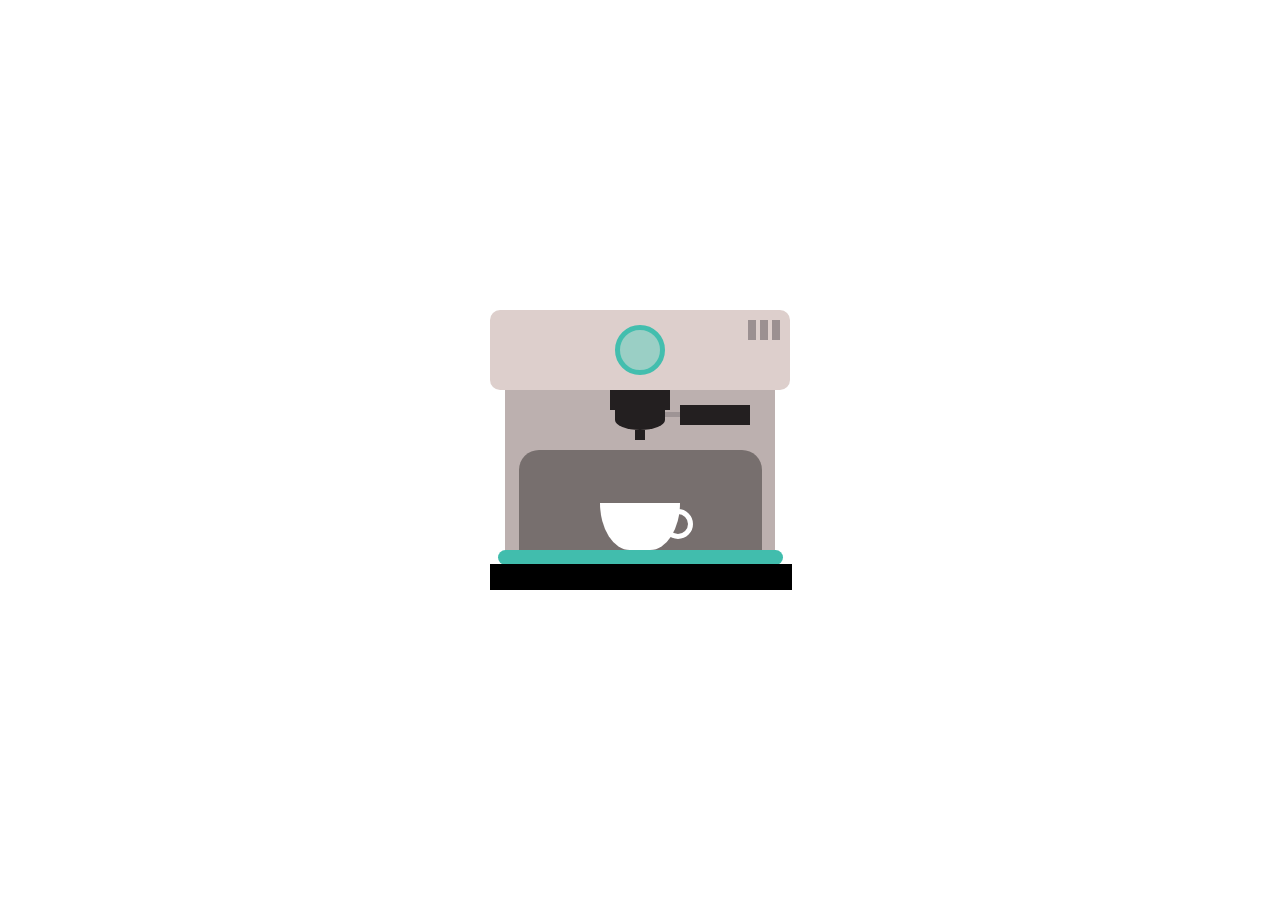
<file: College Website/dd.html>
<!DOCTYPE html>
<html lang="en">
<head>
    <meta charset="UTF-8">
    <meta http-equiv="X-UA-Compatible" content="IE=edge">
    <meta name="viewport" content="width=device-width, initial-scale=1.0">
    <title>Document</title>
</head>
<body>
   
  <div class="container">
        <div class="coffee-header">
          <div class="coffee-header_buttons coffee-header_button-one"></div>
          <div class="coffee-header_buttons coffee-header_button-two"></div>
          <div class="coffee-header__display"></div>
          <div class="coffee-header__details"></div>
        </div>
        <div class="coffee-medium">
          <div class="coffe-medium__exit"></div>
          <div class="coffee-medium__arm"></div>
          <div class="coffee-medium__liquid"></div>
          <div class="coffee-medium_smoke coffee-medium_smoke-one"></div>
          <div class="coffee-medium_smoke coffee-medium_smoke-two"></div>
          <div class="coffee-medium_smoke coffee-medium_smoke-three"></div>
          <div class="coffee-medium_smoke coffee-medium_smoke-for"></div>
          <div class="coffee-medium__cup"></div>
        </div>
        <div class="coffee-footer"></div>
      </div>
      
      <style>
      .container {
        width: 300px;
        height: 280px;
        position: absolute;
        top: calc(50% - 140px);
        left: calc(50% - 150px);
      }
      .coffee-header {
        width: 100%;
        height: 80px;
        position: absolute;
        top: 0;
        left: 0;
        background-color: #ddcfcc;
        border-radius: 10px;
      }
      .coffee-header__buttons {
        width: 25px;
        height: 25px;
        position: absolute;
        top: 25px;
        background-color: #282323;
        border-radius: 50%;
      }
      .coffee-header__buttons::after {
        content: "";
        width: 8px;
        height: 8px;
        position: absolute;
        bottom: -8px;
        left: calc(50% - 4px);
        background-color: #615e5e;
      }
      .coffee-header__button-one {
        left: 15px;
      }
      .coffee-header__button-two {
        left: 50px;
      }
      
      .coffee-header__display {
        width: 50px;
        height: 50px;
        position: absolute;
        top: calc(50% - 25px);
        left: calc(50% - 25px);
        border-radius: 50%;
        background-color: #9acfc5;
        border: 5px solid #43beae;
        box-sizing: border-box;
      }
      .coffee-header__details {
        width: 8px;
        height: 20px;
        position: absolute;
        top: 10px;
        right: 10px;
        background-color: #9b9091;
        box-shadow: -12px 0 0 #9b9091, -24px 0 0 #9b9091;
      }
      .coffee-medium {
        width: 90%;
        height: 160px;
        position: absolute;
        top: 80px;
        left: calc(50% - 45%);
        background-color: #bcb0af;
    
    
      }
    
    
    
      .coffee-medium:before {
        content: "";
        width: 90%;
        height: 100px;
        background-color: #776f6e;
        position: absolute;
        bottom: 0;
        left: calc(50% - 45%);
        border-radius: 20px 20px 0 0;
      }
      .coffe-medium__exit {
        width: 60px;
        height: 20px;
        position: absolute;
        top: 0;
        left: calc(50% - 30px);
        background-color: #231f20;
      }
      .coffe-medium__exit::before {
        content: "";
        width: 50px;
        height: 20px;
        border-radius: 0 0 50% 50%;
        position: absolute;
        bottom: -20px;
        left: calc(50% - 25px);
        background-color: #231f20;
      }
      
      
      
      
      .coffe-medium__exit::after {
        content: "";
        width: 10px;
        height: 10px;
        position: absolute;
        bottom: -30px;
        left: calc(50% - 5px);
        background-color: #231f20;
      }
      .coffee-medium__arm {
        width: 70px;
        height: 20px;
        position: absolute;
        top: 15px;
        right: 25px;
        background-color: #231f20;
      }
      .coffee-medium__arm::before {
        content: "";
        width: 15px;
        height: 5px;
        position: absolute;
        top: 7px;
        left: -15px;
        background-color: #9e9495;
      }
      .coffee-medium__cup {
        width: 80px;
        height: 47px;
        position: absolute;
        bottom: 0;
        left: calc(50% - 40px);
        background-color: #FFF;
        border-radius: 0 0 70px 70px / 0 0 110px 110px;
      }
    
    
      .coffee-medium__cup::after {
        content: "";
        width: 20px;
        height: 20px;
        position: absolute;
        top: 6px;
        right: -13px;
        border: 5px solid #FFF;
        border-radius: 50%;
      }
      @keyframes liquid {
        0% {
          height: 0px;  
          opacity: 1;
        }
        5% {
          height: 0px;  
          opacity: 1;
        }
        20% {
          height: 62px;  
          opacity: 1;
        }
        95% {
          height: 62px;
          opacity: 1;
        }
        100% {
          height: 62px;
          opacity: 0;
        }
      }
      .coffee-medium__liquid {
        width: 6px;
        height: 63px;
        opacity: 0;
        position: absolute;
        top: 50px;
        left: calc(50% - 3px);
        background-color: #74372b;
        animation: liquid 4s 4s linear infinite;
      }
      .coffee-medium__smoke {
        width: 8px;
        height: 20px;
        position: absolute;  
        border-radius: 5px;
        background-color: #b3aeae;
      }
      @keyframes smokeOne {
        0% {
          bottom: 20px;
          opacity: 0;
        }
        40% {
          bottom: 50px;
          opacity: .5;
        }
        80% {
          bottom: 80px;
          opacity: .3;
        }
        100% {
          bottom: 80px;
          opacity: 0;
        }
      }
      @keyframes smokeTwo {
        0% {
          bottom: 40px;
          opacity: 0;
        }
        40% {
          bottom: 70px;
          opacity: .5;
        }
        80% {
          bottom: 80px;
          opacity: .3;
        }
        100% {
          bottom: 80px;
          opacity: 0;
        }
      }
      .coffee-medium__smoke-one {
        opacity: 0;
        bottom: 50px;
        left: 102px;
        animation: smokeOne 3s 4s linear infinite;
      }
      .coffee-medium__smoke-two {
        opacity: 0;
        bottom: 70px;
        left: 118px;
        animation: smokeTwo 3s 5s linear infinite;
      }
      .coffee-medium__smoke-three {
        opacity: 0;
        bottom: 65px;
        right: 118px;
        animation: smokeTwo 3s 6s linear infinite;
      }
      .coffee-medium__smoke-for {
        opacity: 0;
        bottom: 50px;
        right: 102px;
        animation: smokeOne 3s 5s linear infinite;
      }
      .coffee-footer {
        width: 95%;
        height: 15px;
        position: absolute;
        bottom: 25px;
        left: calc(50% - 47.5%);
        background-color: #41bdad;
        border-radius: 10px;
      }
      .coffee-footer::after {
        content: "";
        width: 106%;
        height: 26px;
        position: absolute;
        bottom: -25px;
        left: -8px;
        background-color: #000;
    
      }
      </style>
</body>
</html>
</file>
<file: College Website/style.css>
*{
    margin: 0;
    padding: 0;
}
.header{
    min-height: 100vh;
    width: 100%;
    background-image: linear-gradient(rgba(30, 25, 4, 0.7),rgba(30, 26, 4, 0.7)),url(sectionimage.jpg);
    background-position: center;
    background-size: cover;
    position: relative;
}
nav{
    display: flex;
    padding: 2% 6%;
    justify-content: space-between;
    align-items: center;
}
.nav-links{
    flex:1;
    text-align: right;

}
.nav-links ul li{
    list-style: none;
    display: inline-block;
    padding: 8px 12px;
    position: relative;

}
.nav-links ul li a{
     color: white;
    text-decoration: none;
    font-size: 20px;
    font-family: Cambria, Cochin, Georgia, Times, 'Times New Roman', serif;
}
.nav-links ul li::after {
    content: "";
    width: 0px;
    height: 2px;
    background: #f44336;
    display: block;
    margin: auto;
    transition: o.5s;
}
.nav-links ul li:hover::after {
    width: 75%;
}
.text-box{
    width: 90%;
    color: white;
    position: absolute;
    top:50%;
    left: 50%;
    transform: translate(-50%,-50%);
    text-align: center;
}
.text-box h1{
    font-size: 50px;
    color: white;
}
.text-box p{
    margin: 10px o 40px;
    font-size: 30px;
    color:rgb(255, 238, 0);
}
.hero-btn{
    display: inline-block;
    text-decoration: none;
    color: white;
    border: 1px solid white;
    padding: 12px 34px;
    font-size: 13px;
    background: transparent;
    position: relative;
    cursor: pointer;
}
.hero-btn:hover{
    border: 1px solid #f44336;
    background: #f44336;
    transition: 1s;
}

/*---------------courses------------*/
.courses{
    width: 80%;
    margin: auto;
    text-align: center;
    padding-top: 100px;
}
h1{
    font-size: 36px;
    font-weight: 600;
}
p{
    color: #777;
    font-size: 20px;
    font-weight: 300;
    padding: 10px;
    line-height: 22px;
}
.row{
    margin-top: 5%;
    justify-content: space-between;
    display: flex;
}
.course-col{
    flex-basis: 31%;
    background-color: #fefff3;
    border-radius: 10px;
    margin-bottom: 5%;
    padding: 20px  12px;
    box-sizing: border-box;
}
.full{
    font-weight: 200p;
    font-size: 20px;
}
h2{
    text-align: center;
    font-weight: 600;
    margin: 10px;
}
.course-col:hover{
    box-shadow: 0 0 20px 0px rgb(0, 0, 0.2);
    transition: 0.5s;
}
/*-------------campus----------*/
.campus{
    width: 100%;
    margin: auto;
    text-align: center;
    padding: 50px;
}
.campus-col{
    flex-basis: 32;
    border-radius: 10px;
    margin-bottom: 30px;
    position: relative;
    opacity: hidden;
    
}
.campus-col img{
    border-radius: 10px;
}
.layer{
    background: transparent;
    height: 100%;
    width: 100%;
    position: absolute;
    top: 0;
    left: 0;
}
.layer:hover{
    background: lightgreen;
    transition: 0.5s;
}
.layer h3{
    width: 100%;
    font-weight: 500;
    color: seashell;
    font-size: 26px;
    bottom: 0;
    left: 50;
    transform: translate(-10%);
    position: absolute;
    text-align: center;
}
.layer:hover h3{
    bottom: 49%;
    opacity: 1;
}
/*-----------------facities---------*/
.facility{
    width: 80%;
    margin: auto;
    text-align: center;
    padding: 100px;
}
.facility-col {
    flex-basis: 31%;
    border-radius: 10%;
    margin-bottom: 5%;

}
.facility-col img {
    border-radius: 10px;
}
.facility-col p{
    padding: 0;

}
.facility-col h3{
    margin-top: 16px;
    margin-bottom: 15px;
}
.testimonials{
    width: 80%;
    margin: auto;
    padding-top: 100px;
    text-align: center;
}
.testimonial-col{
    flex-basis: 44%;
    border-radius: 10px;
    margin-bottom: 5%;
    text-align: left;
    background: #fff3f3;
    padding: 25px;
    cursor: pointer;
    display: flex;
}
.testimonial-col img{
    height: 40px;
    margin-left: 5px;
    margin-right: 30px;
    border-radius: 10%;
}
.testimonial-col p{
        padding: 0;
}
.testimonial-col h3{
    margin-top: 15px;
    text-align: text;
}
/*-----------------------cta--------------------*/
.cta{
    width: 80%;
    margin: 100px auto;
    padding-top: 100px;
    background-image: linear-gradient(rgba(0,0,0,0.7),rgba(0,0,0,0.7)),url("add.png");
    background-position: center;
    background-size: cover;
    border-radius: 10px ;
    text-align: center;
    padding: 100px 0;
}
.cta h1{
    color: white;
margin-bottom: 40px;
padding: 0;
}

/*-----------about us section------*/
.footer{
    width: 100%;
    text-align: center;
    padding: 30px 0;
}
.footer h2{
    margin-bottom: 25px;
    margin-top: 20px;
    font-weight: 600;
}
/* Style all font awesome icons */
.fa {
    padding: 20px;
    font-size: 25px;
    width: 50px;
    text-align: center;
    text-decoration: none;
  }
  
  /* Add a hover effect if you want */
  .fa:hover {
    opacity: 0.7;
  }
  
  /* Set a specific color for each brand */
  
  /* Facebook */
  .fa-facebook {
    background: #3B5998;
    color: white;
  }
  
  /* Twitter */
  .fa-twitter {
    background: #55ACEE;
    color: white;
  }
   /* instagram */
   .fa-instagram {
    background: purple;
    color: white;
  }
  
  /* linkedin */
  .fa-linkedin {
    background: #29031f;
    color: white;
  }
  /* Fixed/sticky icon bar (vertically aligned 50% from the top of the screen) */
.icon-bar {
    position: fixed;
    top: 50%;
    -webkit-transform: translateY(-50%);
    -ms-transform: translateY(-50%);
    transform: translateY(-50%);
  }
  
  /* Style the icon bar links */
  .icon-bar a {
    display: block;
    text-align: center;
    padding: 0px;
    transition: all 0.3s ease;
    color: white;
    font-size: 10px;
  }
  
  /* Style the social media icons with color, if you want */
  .icon-bar a:hover {
    background-color: #000;
  }
  
  .facebook {
    background: #3B5998;
    color: white;
  }
  
  .twitter {
    background: #55ACEE;
    color: white;
  }
  
  .google {
    background: #dd4b39;
    color: white;
  }
  
  .linkedin {
    background: #007bb5;
    color: white;
  }
  
  .youtube {
    background: #bb0000;
    color: white;
  }


  /*-----------------About us---------------*/
  .sub-header{
    height: 50vh;
    width: 100%;
    background-image: linear-gradient(rgba(30, 25, 4, 0.7),rgba(30, 26, 4, 0.7)),url(sectionimage.jpg);
    background-position: center;
    background-size: cover;
    position: relative;
  }
  .sub-header h1{
    margin-top: 100px;
    padding-left: 10%;
    color: white;
  }
  .about-us{
    width: 80%;
    margin: auto;
    padding-top: 80px;
    padding-bottom: 50px;

  }
.about-col{
    flex-basis: 48%;
    padding: 30px 2px;
}
.about-col img{
    width: 100%;
    margin-top: 7%;
    border-radius: 5%;
}
.red-btn{
    border: 1px solid #f44336;
    background: transparent;
    color: orange;
}
.red-btn:hover{
    color: white;
}
.about-col h1{
    padding: 0;
}
.about-col p{
    padding: 15px 0 25px;
}
/*---------blog page-------------------*/
.blog-content{
    width: 80%;
    margin: auto;
    padding: 60px 0;
}
.blog-left{
    flex-basis: 65%;
}
.blog-left img{
    width: 100%;
}
.blog-left h2{
    color: #222;
    font-weight: 600;
    margin: 30px 0;
}
.comment-box{
    border: 1px solid #ccc;
    margin: 50px 0;
    padding: 10px 20px;
}.comment-box h3{
    text-align: left;
}
.comment-form input,textarea{
    width: 100%;
    padding: 10px;
    margin: 15px 0;
    box-sizing: border-box;
    border-radius: none;
    outline: none;
    background: #f0f0f0;

}
.blog-right{
    flex-basis: 30%;

}
.blog-right h3{
    background: #f44336;
    color: #fff;
    padding: 10px 0;
    font-size: 16px;
    margin-bottom: 20px;
    text-align: center;
    margin-left: 0;

}
.blog-right div{
    display: flex;
    align-items: center;
    justify-content: space-between;
    color: #555;
    padding: 8px;
    box-sizing: border-box;
}
/*----------------contact us--------------------*/
.location{
    width: 80%;
    margin: auto;
    padding: 80px 0;
}
.location iframe{
    width: 100%;
}
.contact-us{
    width: 80%;
    margin: auto;
}
.contact-col{
   flex-basis: 48%;
   margin-bottom: 30px;
}
.contact-col div{
    display: flex;
    align-items: center;
    margin-bottom: 40px;
}
.contact-col div .fa{
    font-size: 28px;
    color: #bb0000;
    margin: 10px;
    margin-right: 30px;
}.contact-col div p{
    padding: 0;
}
.contact-col div h5{
    font-size: 20px;
    margin-bottom: 5px;
    color: #555;
    font-weight: 400;
}
/*--------contact us form-------*/
.contact-col input,
.contact-col textarea{
    width: 100%;
    padding: 15px;
    margin-bottom: 17px;
    outline: none;
    border: 1px solid #ccc;
}
body {
    background-color:rgb(209, 200, 200);
    }
    .marquee{
        font-weight: 600;
        font-size: 20px;
        color: #bb0000;
    }
</file>
